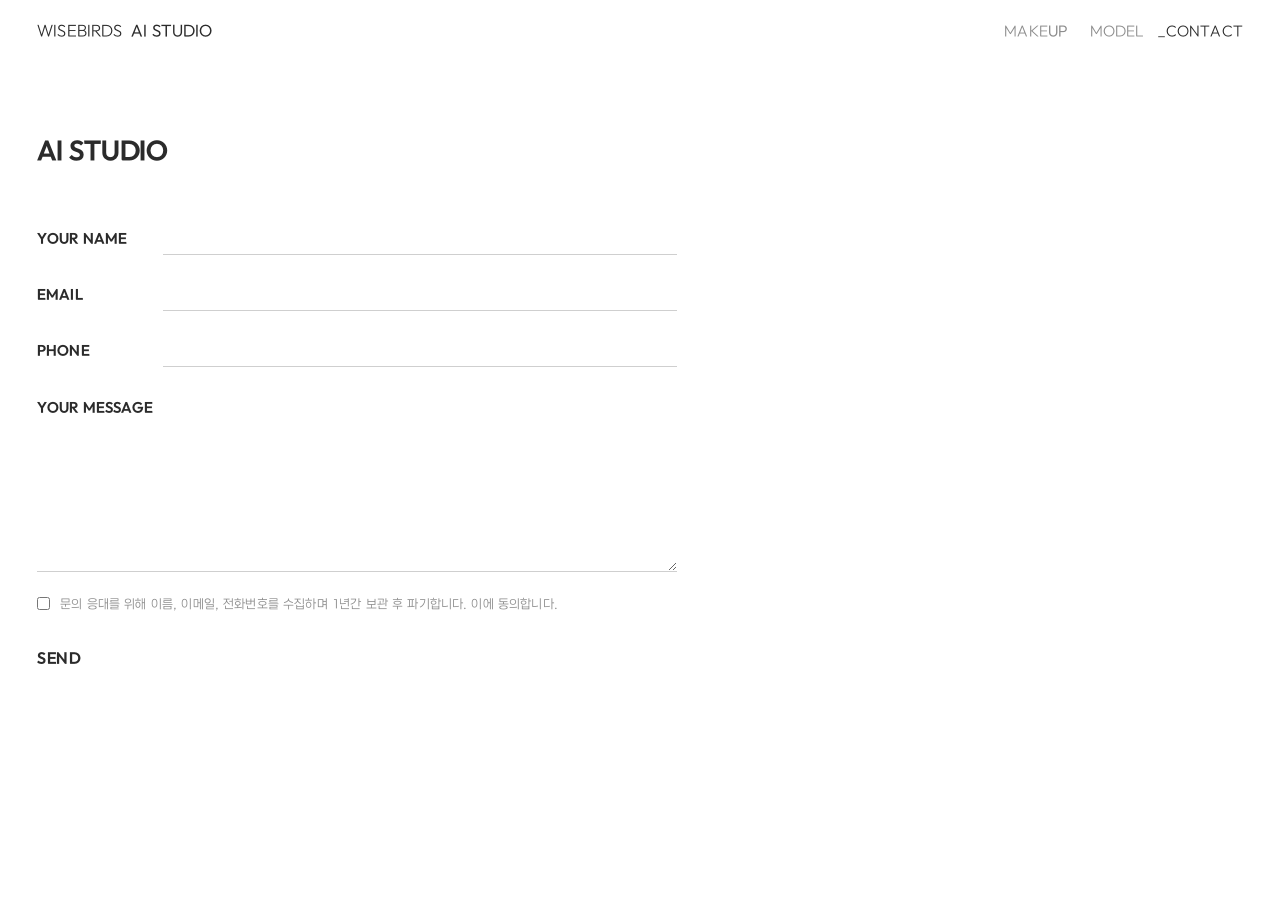
<file: contact.html>
<!doctype html>
<html lang="ko">
<head>
  <meta charset="utf-8">
  <meta name="viewport" content="width=device-width, initial-scale=1, viewport-fit=cover">
  <title>CONTACT | WISEBIRDS AI STUDIO</title>
  <meta name="description" content="WISEBIRDS AI STUDIO — AI 모델 에이전시">

  <!-- ▼ 공유 미리보기(카카오톡·인스타·페이스북 등) — 사이트 주소가 바뀌면 아래 주소 2곳을 수정 -->
  <meta property="og:type" content="website">
  <meta property="og:site_name" content="WISEBIRDS AI STUDIO">
  <meta property="og:title" content="CONTACT | WISEBIRDS AI STUDIO">
  <meta property="og:description" content="WISEBIRDS AI STUDIO — AI 모델 에이전시">
  <meta property="og:url" content="https://wisebirds-ax.github.io/WB_AISTUDIO/contact.html">
  <meta property="og:image" content="https://wisebirds-ax.github.io/WB_AISTUDIO/assets/meta/og-image.jpg">
  <meta property="og:image:width" content="1200">
  <meta property="og:image:height" content="630">
  <meta name="twitter:card" content="summary_large_image">

  <!-- ▼ 파비콘 / 홈 화면 아이콘 — assets/meta/ 폴더의 같은 이름 파일을 교체 -->
  <link rel="icon" href="assets/meta/favicon.ico?v=2" sizes="any">
  <link rel="apple-touch-icon" href="assets/meta/apple-touch-icon.png?v=2">
  <link rel="manifest" href="assets/meta/site.webmanifest">
  <meta name="theme-color" content="#ffffff">
  <link rel="preload" href="fonts/A2Z-Regular.woff2" as="font" type="font/woff2" crossorigin>
  <link rel="stylesheet" href="css/style.css">
</head>
<body class="page-sub">
  <header class="site-header">
    <a class="logo" href="index.html" aria-label="WISEBIRDS AI STUDIO 메인으로">
      <span class="logo-light">WISEBIRDS</span> <span class="logo-strong">AI STUDIO</span>
    </a>
    <nav class="gnb" aria-label="주요 메뉴">
      <a href="makeup.html" data-nav="makeup">MAKE<b>UP</b></a>
      <a href="index.html#model" data-nav="model">MODEL</a>
      <a href="contact.html" data-nav="contact" class="is-active">CONTACT</a>
    </nav>
  </header>

  <main class="contact">
    <h1 class="contact-title">AI STUDIO</h1>

    <form id="contactForm" class="contact-form" novalidate>
      <div class="field">
        <label for="cName">YOUR NAME</label>
        <input id="cName" name="name" type="text" maxlength="100" autocomplete="name" required>
      </div>
      <div class="field">
        <label for="cEmail">EMAIL</label>
        <input id="cEmail" name="email" type="email" maxlength="200" autocomplete="email" required>
      </div>
      <div class="field">
        <label for="cPhone">PHONE</label>
        <input id="cPhone" name="phone" type="tel" maxlength="50" autocomplete="tel" inputmode="tel">
      </div>
      <div class="field field-message">
        <label for="cMessage">YOUR MESSAGE</label>
        <textarea id="cMessage" name="message" rows="6" maxlength="5000" required></textarea>
      </div>

      <!-- 스팸 방지용 숨김 칸 (사람에게는 보이지 않음) -->
      <input class="hp" type="text" name="website" tabindex="-1" autocomplete="off" aria-hidden="true">

      <label class="agree">
        <input type="checkbox" name="agree" required>
        <span>문의 응대를 위해 이름, 이메일, 전화번호를 수집하며 1년간 보관 후 파기합니다. 이에 동의합니다.</span>
      </label>

      <button type="submit" class="send-btn">SEND</button>
      <p class="form-status" role="status" aria-live="polite"></p>
    </form>
  </main>

  <script src="js/config.js"></script>
  <script src="js/common.js"></script>
  <script src="js/contact.js"></script>
</body>
</html>
</file>
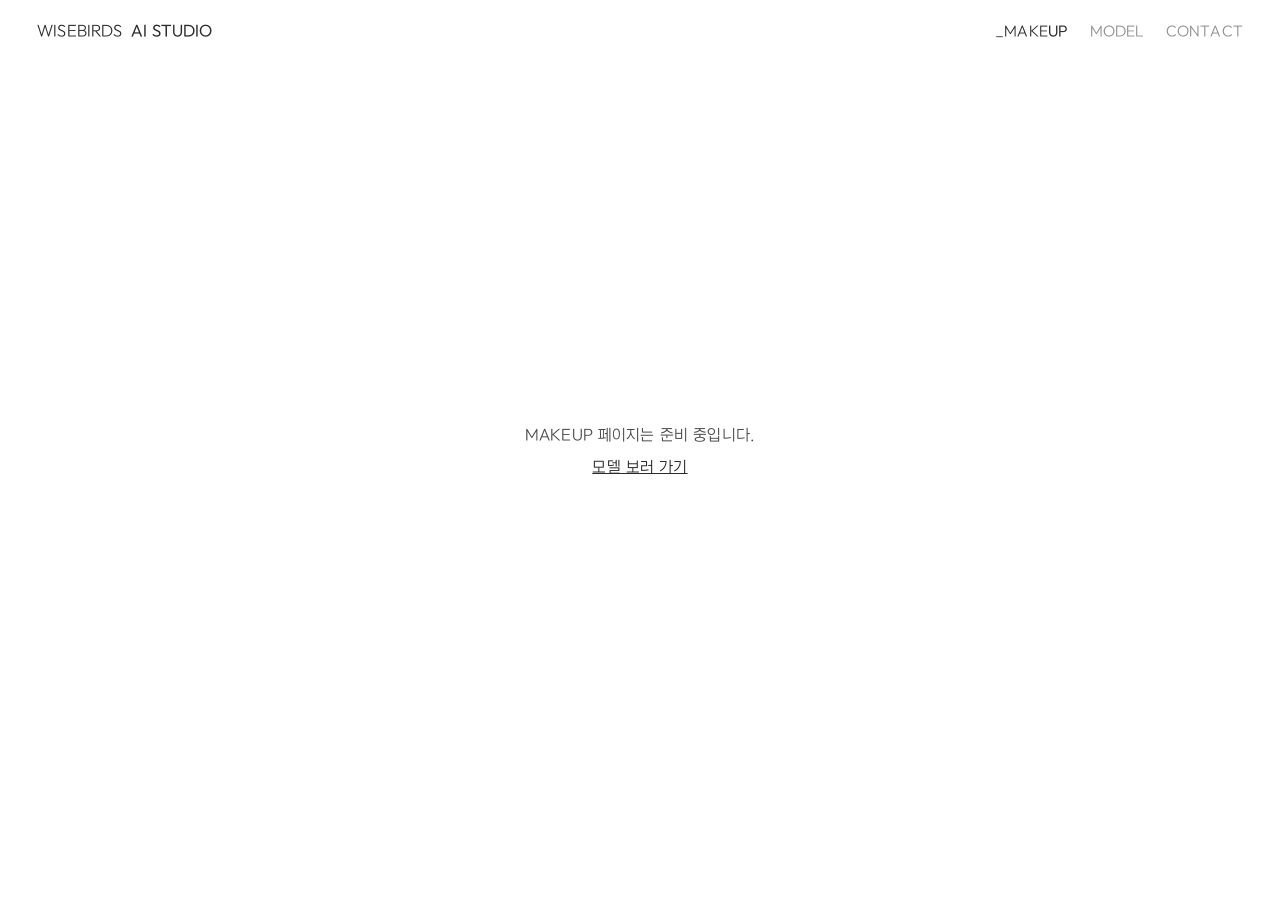
<file: makeup.html>
<!doctype html>
<html lang="ko">
<head>
  <meta charset="utf-8">
  <meta name="viewport" content="width=device-width, initial-scale=1, viewport-fit=cover">
  <title>MAKEUP | WISEBIRDS AI STUDIO</title>
  <meta name="description" content="WISEBIRDS AI STUDIO — AI 모델 에이전시">

  <!-- ▼ 공유 미리보기(카카오톡·인스타·페이스북 등) — 사이트 주소가 바뀌면 아래 주소 2곳을 수정 -->
  <meta property="og:type" content="website">
  <meta property="og:site_name" content="WISEBIRDS AI STUDIO">
  <meta property="og:title" content="MAKEUP | WISEBIRDS AI STUDIO">
  <meta property="og:description" content="WISEBIRDS AI STUDIO — AI 모델 에이전시">
  <meta property="og:url" content="https://wisebirds-ax.github.io/WB_AISTUDIO/makeup.html">
  <meta property="og:image" content="https://wisebirds-ax.github.io/WB_AISTUDIO/assets/meta/og-image.jpg">
  <meta property="og:image:width" content="1200">
  <meta property="og:image:height" content="630">
  <meta name="twitter:card" content="summary_large_image">

  <!-- ▼ 파비콘 / 홈 화면 아이콘 — assets/meta/ 폴더의 같은 이름 파일을 교체 -->
  <link rel="icon" href="assets/meta/favicon.ico" sizes="any">
  <link rel="apple-touch-icon" href="assets/meta/apple-touch-icon.png">
  <link rel="manifest" href="assets/meta/site.webmanifest">
  <meta name="theme-color" content="#ffffff">
  <link rel="preload" href="fonts/A2Z-Regular.woff2" as="font" type="font/woff2" crossorigin>
  <link rel="stylesheet" href="css/style.css">
</head>
<body class="page-sub">
  <header class="site-header">
    <a class="logo" href="index.html" aria-label="WISEBIRDS AI STUDIO 메인으로">
      <span class="logo-light">WISEBIRDS</span> <span class="logo-strong">AI STUDIO</span>
    </a>
    <nav class="gnb" aria-label="주요 메뉴">
      <a href="makeup.html" data-nav="makeup" class="is-active">MAKE<b>UP</b></a>
      <a href="index.html#model" data-nav="model">MODEL</a>
      <a href="contact.html" data-nav="contact">CONTACT</a>
    </nav>
  </header>

  <!-- MAKEUP 페이지: 디자인 확정 후 이 <main> 안쪽만 채우면 됩니다 -->
  <main class="placeholder">
    <p>MAKEUP 페이지는 준비 중입니다.</p>
    <a href="index.html#model">모델 보러 가기</a>
  </main>

  <script src="js/config.js"></script>
  <script src="js/common.js"></script>
</body>
</html>
</file>
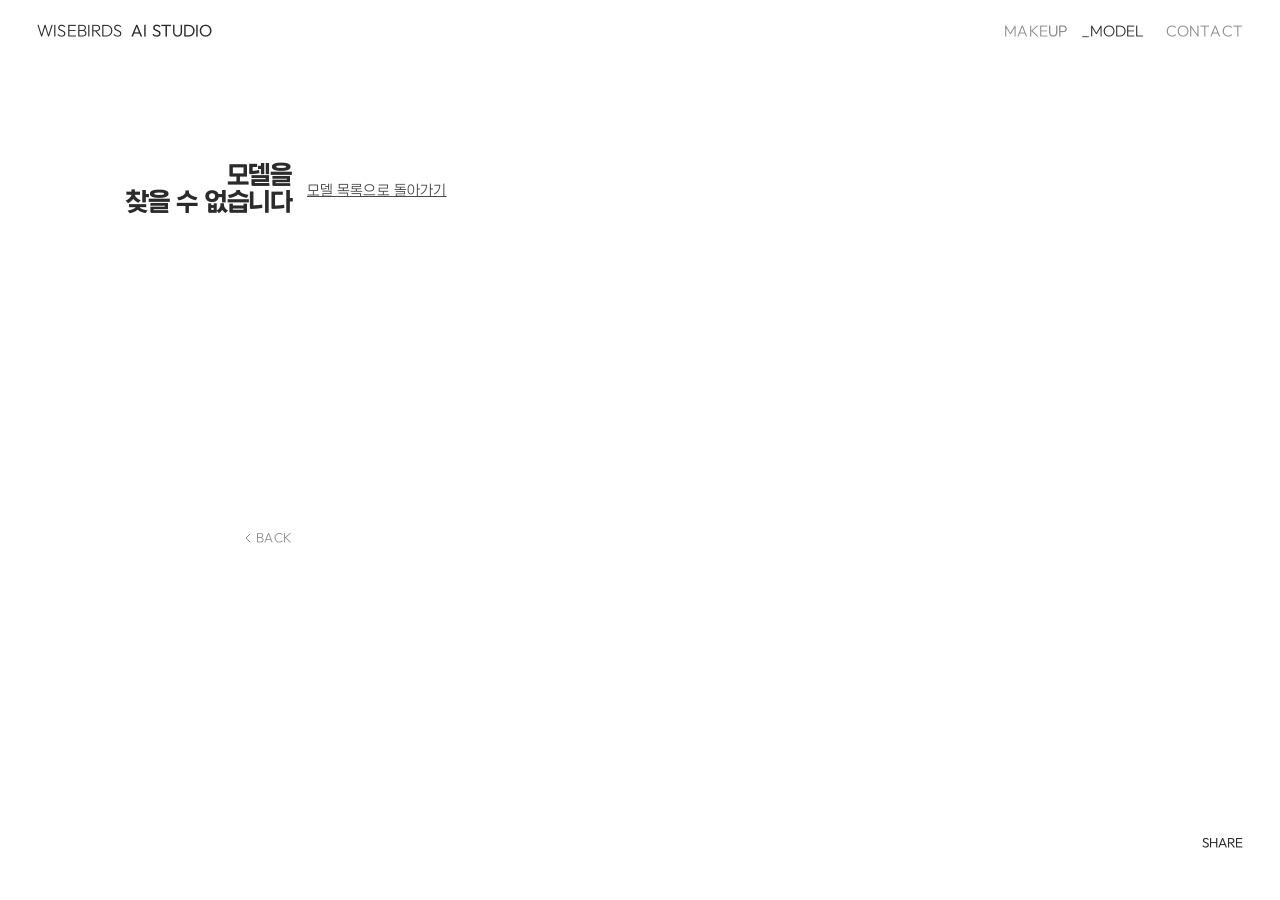
<file: model.html>
<!doctype html>
<html lang="ko">
<head>
  <meta charset="utf-8">
  <meta name="viewport" content="width=device-width, initial-scale=1, viewport-fit=cover">
  <title>MODEL | WISEBIRDS AI STUDIO</title>
  <meta name="description" content="WISEBIRDS AI STUDIO — AI 모델 에이전시">

  <!-- ▼ 공유 미리보기(카카오톡·인스타·페이스북 등) — 사이트 주소가 바뀌면 아래 주소 2곳을 수정 -->
  <meta property="og:type" content="website">
  <meta property="og:site_name" content="WISEBIRDS AI STUDIO">
  <meta property="og:title" content="MODEL | WISEBIRDS AI STUDIO">
  <meta property="og:description" content="WISEBIRDS AI STUDIO — AI 모델 에이전시">
  <meta property="og:url" content="https://wisebirds-ax.github.io/WB_AISTUDIO/">
  <meta property="og:image" content="https://wisebirds-ax.github.io/WB_AISTUDIO/assets/meta/og-image.jpg">
  <meta property="og:image:width" content="1200">
  <meta property="og:image:height" content="630">
  <meta name="twitter:card" content="summary_large_image">

  <!-- ▼ 파비콘 / 홈 화면 아이콘 — assets/meta/ 폴더의 같은 이름 파일을 교체 -->
  <link rel="icon" href="assets/meta/favicon.ico?v=2" sizes="any">
  <link rel="apple-touch-icon" href="assets/meta/apple-touch-icon.png?v=2">
  <link rel="manifest" href="assets/meta/site.webmanifest">
  <meta name="theme-color" content="#ffffff">
  <link rel="preload" href="fonts/A2Z-Regular.woff2" as="font" type="font/woff2" crossorigin>
  <link rel="stylesheet" href="css/style.css">
</head>
<body class="page-detail">
  <header class="site-header">
    <a class="logo" href="index.html" aria-label="WISEBIRDS AI STUDIO 메인으로">
      <span class="logo-light">WISEBIRDS</span> <span class="logo-strong">AI STUDIO</span>
    </a>
    <nav class="gnb" aria-label="주요 메뉴">
      <a href="makeup.html" data-nav="makeup">MAKE<b>UP</b></a>
      <a href="index.html#model" data-nav="model" class="is-active">MODEL</a>
      <a href="contact.html" data-nav="contact">CONTACT</a>
    </nav>
  </header>

  <main class="detail">
    <a id="backBtn" class="back-btn" href="index.html#model">
      <svg viewBox="0 0 6 10" aria-hidden="true"><path d="M5 1L1 5l4 4" fill="none" stroke="currentColor" stroke-width="1"/></svg>BACK
    </a>
    <h1 id="modelTitle" class="detail-title"></h1>
    <div id="gallery" class="gallery" tabindex="0" aria-label="모델 이미지 (좌우로 넘겨보기)">
      <ul id="galleryTrack" class="gallery-track"></ul>
    </div>
  </main>

  <footer class="detail-info">
    <div id="modelInfo" class="info-list"></div>
    <button type="button" id="shareBtn" class="share-btn" aria-haspopup="dialog">SHARE</button>
  </footer>

  <!-- SHARE 팝업 — 버튼 목록은 js/config.js 의 SHARE 에서 관리합니다 -->
  <div id="shareModal" class="modal" role="dialog" aria-modal="true" aria-labelledby="shareTitle" hidden>
    <div class="modal-box">
      <button type="button" class="modal-close" aria-label="닫기">
        <svg viewBox="0 0 24 24" aria-hidden="true"><path d="M6 6l12 12M18 6L6 18" fill="none" stroke="currentColor" stroke-width="1.6" stroke-linecap="round"/></svg>
      </button>
      <p id="shareTitle" class="modal-title">SHARE</p>
      <ul id="shareLinks" class="modal-links"></ul>
    </div>
  </div>

  <script src="js/config.js"></script>
  <script src="data/models.js"></script>
  <script src="js/data-loader.js"></script>
  <script src="js/common.js"></script>
  <script src="js/model.js"></script>
</body>
</html>
</file>
<file: css/style.css>
/* =========================================================
   WISEBIRDS AI STUDIO — style.css
   기준 시안: 2576px 폭 PSD → vw 비율로 환산
   ========================================================= */
/* A2Z(에이투지체) — OFL, fonts/ 폴더에 직접 포함 */
@font-face { font-family: 'A2Z'; src: url('../fonts/A2Z-Light.woff2') format('woff2'); font-weight: 300; font-style: normal; font-display: swap; }
@font-face { font-family: 'A2Z'; src: url('../fonts/A2Z-Regular.woff2') format('woff2'); font-weight: 400; font-style: normal; font-display: swap; }
@font-face { font-family: 'A2Z'; src: url('../fonts/A2Z-Medium.woff2') format('woff2'); font-weight: 500; font-style: normal; font-display: swap; }
@font-face { font-family: 'A2Z'; src: url('../fonts/A2Z-Bold.woff2') format('woff2'); font-weight: 700; font-style: normal; font-display: swap; }

:root {
  --c-bg: #ffffff;
  --c-ink: #2b2b2b;        /* 로고·활성 메뉴·이름 */
  --c-text: #4a4a4a;       /* 일반 텍스트 */
  --c-mute: #8c8c8c;       /* 비활성 메뉴 */
  --c-soft: #a6a6a6;       /* 상세정보 항목명 */
  --c-frame: #000000;      /* 영상/이미지 자리 */

  --font: 'A2Z', -apple-system, BlinkMacSystemFont, 'Apple SD Gothic Neo', 'Noto Sans KR', sans-serif;

  --pad-x: clamp(20px, 2.9vw, 76px);
  --header-h: clamp(60px, 4.4vw, 112px);
  --gap: clamp(12px, 1.02vw, 26px);
  --ease: cubic-bezier(.22, .61, .36, 1);
}

*, *::before, *::after { box-sizing: border-box; }
html { -webkit-text-size-adjust: 100%; }
body {
  margin: 0;
  background: var(--c-bg);
  color: var(--c-text);
  font-family: var(--font);
  font-weight: 300;
  letter-spacing: 0.01em;
  -webkit-font-smoothing: antialiased;
}
a { color: inherit; text-decoration: none; }
button { font: inherit; color: inherit; background: none; border: 0; padding: 0; cursor: pointer; }
ul { list-style: none; margin: 0; padding: 0; }
img { display: block; max-width: 100%; }
:focus-visible { outline: 1px solid var(--c-ink); outline-offset: 4px; }

/* ---------- 헤더 / GNB (고정, 스크롤 시 반투명 흰 배경) ---------- */
.site-header {
  position: fixed; inset: 0 0 auto; z-index: 50;
  height: calc(var(--header-h) + env(safe-area-inset-top, 0px));
  padding: env(safe-area-inset-top, 0px) var(--pad-x) 0;
  display: flex; align-items: center; justify-content: space-between;
  background: rgba(255, 255, 255, 0);
  transition: background-color .35s var(--ease), backdrop-filter .35s var(--ease);
}
.site-header.is-scrolled {
  background: rgba(255, 255, 255, .82);
  -webkit-backdrop-filter: blur(12px);
  backdrop-filter: blur(12px);
}
.logo { font-size: clamp(15px, 1.05vw, 27px); color: var(--c-ink); white-space: nowrap; }
.logo-light { font-weight: 300; }
.logo-strong { font-weight: 400; margin-left: .2em; }

.gnb { display: flex; gap: clamp(18px, 1.75vw, 46px); font-size: clamp(14px, 1.02vw, 26px); }
.gnb a { position: relative; color: var(--c-mute); font-weight: 300; transition: color .25s; }
.gnb a b { font-weight: 400; }
.gnb a:hover, .gnb a.is-active { color: var(--c-ink); }
.gnb a.is-active::before {
  content: '_'; position: absolute; right: 100%; bottom: 0; margin-right: .05em;
}

/* ---------- 01. 메인 영상 ---------- */
.hero {
  min-height: 100vh; min-height: 100svh;
  padding: calc(var(--header-h) + clamp(16px, 2.2vw, 58px) + env(safe-area-inset-top, 0px)) var(--pad-x) 0;
  display: flex; flex-direction: column; align-items: center;
}
.hero-frame {
  width: min(75.4vw, calc((100svh - var(--header-h) - 150px) * 16 / 9));
  aspect-ratio: 16 / 9;
  background: var(--c-frame);
  overflow: hidden;
}
.hero-video { width: 100%; height: 100%; object-fit: cover; display: block; }
.hero-video.is-empty { visibility: hidden; }

.scroll-cue {
  margin-top: clamp(18px, 1.9vw, 48px);
  display: flex; flex-direction: column; align-items: center; gap: 6px;
  color: var(--c-ink); font-size: clamp(13px, 1.02vw, 26px); font-weight: 400;
}
.scroll-cue svg { width: clamp(16px, .95vw, 24px); height: auto; animation: nudge 1.6s var(--ease) infinite; }
@keyframes nudge { 0%, 100% { transform: translateY(0); } 50% { transform: translateY(5px); } }

/* ---------- 02. 필터 + 모델 그리드 ---------- */
.models {
  min-height: 100vh; min-height: 100svh;
  padding: calc(var(--header-h) + env(safe-area-inset-top, 0px)) var(--pad-x) clamp(80px, 8vw, 200px);
}
/* 라벨 칸 = 가장 긴 라벨(GENDER) 폭, 라벨과 버튼 사이 35px — 모든 줄의 버튼 시작점이 같음 */
.filters { display: grid; grid-template-columns: max-content 1fr; column-gap: 35px; row-gap: clamp(4px, .35vw, 9px); margin-bottom: clamp(28px, 2.3vw, 58px); }
.filter-row { grid-column: 1 / -1; display: grid; grid-template-columns: subgrid; align-items: baseline; }
.filter-label { color: var(--c-ink); font-weight: 400; font-size: clamp(13px, .86vw, 22px); }
.filter-options { display: flex; flex-wrap: wrap; column-gap: clamp(16px, 1.5vw, 39px); row-gap: 4px; }
.filter-btn {
  position: relative;
  font-size: clamp(12px, .72vw, 18px); font-weight: 300; color: var(--c-text);
  transition: color .2s;
}
.filter-btn:hover { color: var(--c-ink); }
.filter-btn[aria-pressed="true"] { color: var(--c-ink); font-weight: 500; }
.filter-btn[aria-pressed="true"]::before { content: '_'; position: absolute; right: 100%; }

.model-grid {
  display: grid;
  grid-template-columns: repeat(5, 1fr);
  column-gap: var(--gap);
  row-gap: clamp(24px, 1.7vw, 44px);
}
.model-thumb {
  aspect-ratio: 462 / 674;
  background: var(--c-frame);
  overflow: hidden;
}
.model-thumb img { width: 100%; height: 100%; object-fit: cover; transition: transform .8s var(--ease); }
.model-card a:hover img { transform: scale(1.03); }
.model-name {
  display: block; margin-top: clamp(8px, .65vw, 16px);
  font-size: clamp(12px, .78vw, 20px); font-weight: 400; color: var(--c-text);
}
.grid-empty { grid-column: 1 / -1; padding: 60px 0; color: var(--c-mute); font-size: 14px; }

/* TOP 버튼 */
.top-btn {
  position: fixed; z-index: 40;
  right: clamp(16px, 2.3vw, 60px);
  bottom: calc(clamp(16px, 1.8vw, 46px) + env(safe-area-inset-bottom, 0px));
  width: clamp(46px, 2.5vw, 64px); aspect-ratio: 1; border-radius: 50%;
  background: #fff; box-shadow: 0 2px 10px rgba(0, 0, 0, .14);
  font-size: clamp(11px, .7vw, 18px); font-weight: 400; color: var(--c-text);
  opacity: 0; transform: translateY(10px); pointer-events: none;
  transition: opacity .3s, transform .3s var(--ease);
}
.top-btn.is-visible { opacity: 1; transform: none; pointer-events: auto; }

/* ---------- 03. 모델 상세 ---------- */
body.page-detail { overflow: hidden; height: 100svh; }
.detail { position: relative; height: 100vh; height: 100svh; }
.detail-title {
  position: absolute; top: 17.9svh; left: 0; width: 22.8vw;
  margin: 0; text-align: right;
  font-size: clamp(24px, 1.85vw, 48px); font-weight: 700; line-height: 1.12;
  color: var(--c-ink); letter-spacing: -0.01em;
}
/* 이 박스의 왼쪽 경계가 '마스크' — 이미지가 이름 영역 밑으로 사라집니다 */
.gallery {
  position: absolute; top: 17.9svh; left: 23.95vw; right: 0;
  overflow-x: auto; overflow-y: hidden;
  scrollbar-width: none; -ms-overflow-style: none;
  cursor: grab; user-select: none;
  outline-offset: -1px;
}
.gallery::-webkit-scrollbar { display: none; }
.gallery.is-dragging { cursor: grabbing; }
.detail, .gallery { touch-action: none; }   /* 상세에서는 터치를 직접 처리해 부드럽게 미끄러지도록 */
.gallery-track { display: flex; gap: clamp(14px, 1.63vw, 42px); width: max-content; padding-right: var(--pad-x); }
.gallery-item {
  height: min(55.8svh, 29.9vw);
  aspect-ratio: 522 / 769;
  border-radius: clamp(6px, .4vw, 12px);
  overflow: hidden; background: #ececec; flex: none;
}
.gallery-item img { width: 100%; height: 100%; object-fit: cover; pointer-events: none; }
.gallery-item.is-empty, .model-thumb.is-empty { background: var(--c-frame); }
.gallery-empty { padding-top: 20px; font-size: 14px; text-decoration: underline; }

.back-btn {
  position: absolute; left: 0; width: 22.8vw;
  top: calc(17.9svh + min(55.8svh, 29.9vw));
  transform: translateY(-100%);
  display: flex; justify-content: flex-end; align-items: center; gap: .45em;
  font-size: clamp(12px, .78vw, 20px); font-weight: 300; color: var(--c-mute);
  line-height: 1; transition: color .2s;
}
.back-btn svg { width: .5em; height: auto; }
.back-btn:hover, .back-btn:focus-visible { color: #000; }

.detail-info {
  position: fixed; left: 23.2vw; right: var(--pad-x);
  bottom: calc(5.6svh + env(safe-area-inset-bottom, 0px));
  display: flex; justify-content: space-between; align-items: baseline; gap: 20px;
  font-size: clamp(12px, .78vw, 20px);
}
.info-list { display: flex; flex-wrap: wrap; column-gap: clamp(18px, 1.2vw, 32px); row-gap: 6px; color: var(--c-ink); font-weight: 400; }
.info-key { color: var(--c-soft); font-weight: 300; margin-right: .5em; }
.share-btn { color: var(--c-ink); font-weight: 400; }

/* SHARE 팝업 — 임시 디자인 */
body.modal-open { overflow: hidden; }
.modal {
  position: fixed; inset: 0; z-index: 100;
  display: grid; place-items: center;
  background: rgba(255, 255, 255, .7);
  -webkit-backdrop-filter: blur(6px); backdrop-filter: blur(6px);
}
.modal[hidden] { display: none; }
.modal-box {
  position: relative; width: min(320px, 86vw);
  padding: 46px 28px 40px;
  background: #fff; border-radius: 10px;
  box-shadow: 0 8px 32px rgba(0, 0, 0, .12);
  text-align: center;
}
.modal-title {
  margin: 0 0 34px;
  font-size: 16px; font-weight: 500; letter-spacing: .02em;
  color: var(--c-ink); text-transform: uppercase;
}
.modal-close {
  position: absolute; top: 14px; right: 14px;
  width: 28px; height: 28px; display: grid; place-items: center;
  color: var(--c-mute); border-radius: 50%; transition: color .2s;
}
.modal-close svg { width: 16px; height: 16px; }
.modal-close:hover { color: var(--c-ink); }
.modal-links { display: grid; gap: 18px; justify-items: center; }
.modal-links a, .modal-links button {
  font-size: 14px; font-weight: 300; letter-spacing: .02em;
  color: var(--c-text); text-transform: uppercase; transition: color .2s;
}
.modal-links a:hover, .modal-links button:hover, .modal-links .is-done { color: #000; }

/* 준비 중 페이지 */
.placeholder {
  min-height: 100svh; display: grid; place-content: center; gap: 14px; text-align: center;
  font-size: 15px;
}
.placeholder p { margin: 0; }
.placeholder a { color: var(--c-ink); text-decoration: underline; }

/* ---------- CONTACT ---------- */
.contact {
  padding: calc(var(--header-h) + clamp(48px, 6vw, 150px) + env(safe-area-inset-top, 0px)) var(--pad-x) clamp(80px, 8vw, 200px);
}
.contact-title {
  margin: 0 0 clamp(48px, 4.5vw, 110px);
  font-size: clamp(24px, 1.85vw, 48px); font-weight: 700; line-height: 1.1;
  color: var(--c-ink); letter-spacing: -0.01em;
}
.contact-form { max-width: 640px; display: grid; gap: clamp(22px, 1.6vw, 36px); }
.field { display: grid; grid-template-columns: clamp(110px, 7vw, 160px) 1fr; align-items: end; column-gap: 16px; }
.field label {
  padding-bottom: 9px;
  font-size: clamp(13px, .86vw, 18px); font-weight: 700; color: var(--c-ink); letter-spacing: .01em;
}
.field input, .field textarea {
  width: 100%; padding: 8px 0; margin: 0;
  font: inherit; font-size: clamp(14px, .86vw, 18px); font-weight: 300; color: var(--c-ink);
  background: transparent; border: 0; border-bottom: 1px solid #cfcfcf; border-radius: 0;
  outline: none; transition: border-color .2s;
  -webkit-appearance: none; appearance: none;
}
.field input:focus, .field textarea:focus { border-bottom-color: var(--c-ink); }
.field-message { grid-template-columns: 1fr; row-gap: 6px; margin-top: 10px; }
.field-message label { padding-bottom: 0; }
.field-message textarea { min-height: 150px; resize: vertical; line-height: 1.6; }
.field.is-invalid input, .field.is-invalid textarea { border-bottom-color: #c4302b; }

.hp { position: absolute; left: -9999px; width: 1px; height: 1px; opacity: 0; }

.agree {
  display: flex; gap: 10px; align-items: flex-start;
  font-size: 12px; line-height: 1.6; color: var(--c-mute); cursor: pointer;
}
.agree input { margin: 3px 0 0; accent-color: #000; flex: none; }
.agree.is-invalid span { color: #c4302b; }

.send-btn {
  justify-self: start; margin-top: 8px;
  font-size: clamp(14px, .94vw, 20px); font-weight: 700; letter-spacing: .04em; color: var(--c-ink);
  padding: 6px 0; border-bottom: 1px solid transparent; transition: border-color .2s, opacity .2s;
}
.send-btn:hover { border-bottom-color: var(--c-ink); }
.send-btn:disabled { opacity: .4; cursor: default; }
.form-status { margin: 0; min-height: 1.6em; font-size: 13px; color: var(--c-text); }
.form-status.is-error { color: #c4302b; }
.form-status.is-done { color: var(--c-ink); }

/* ---------- 반응형 ---------- */
@media (max-width: 1200px) {
  .model-grid { grid-template-columns: repeat(4, 1fr); }
}
@media (max-width: 1024px) {
  .model-grid { grid-template-columns: repeat(3, 1fr); }
}
@media (max-width: 768px) {
  :root { --header-h: 56px; }
  .gnb { gap: 14px; font-size: 12px; }
  .logo { font-size: 13px; }

  /* 세로 영상 (9:16) */
  .hero-frame {
    width: min(100%, calc((100svh - var(--header-h) - 130px) * 9 / 16));
    aspect-ratio: 9 / 16;
  }

  .contact { padding-top: calc(var(--header-h) + 40px + env(safe-area-inset-top, 0px)); }
  .field { grid-template-columns: 1fr; row-gap: 2px; }
  .field label { padding-bottom: 0; }
  .model-grid { grid-template-columns: repeat(2, 1fr); column-gap: 10px; }

  /* 상세: 이름 위, 이미지 아래 가로 스와이프 */
  /* 모바일 상세: 한 화면에 고정, 스와이프로 이미지가 가로로 미끄러짐 */
  .detail {
    display: flex; flex-direction: column;
    padding: calc(var(--header-h) + 20px + env(safe-area-inset-top, 0px)) 0 calc(76px + env(safe-area-inset-bottom, 0px));
  }
  .back-btn { position: static; transform: none; width: auto; justify-content: flex-start; padding: 0 var(--pad-x) 16px; }
  .detail-title { position: static; width: auto; padding: 0 var(--pad-x) 20px; text-align: left; font-size: 26px; }
  .gallery { position: static; flex: 1; min-height: 0; padding-left: var(--pad-x); cursor: auto; overscroll-behavior: contain; }
  .gallery-track { height: 100%; align-items: flex-start; }
  .gallery-item {
    height: var(--item-h, min(100%, 115vw));
    width: calc(var(--item-h, 60svh) * 522 / 769);
    aspect-ratio: auto;
  }
  .detail-info {
    left: 0; right: 0; bottom: 0;
    padding: 14px var(--pad-x) calc(14px + env(safe-area-inset-bottom, 0px));
    background: rgba(255, 255, 255, .9);
    -webkit-backdrop-filter: blur(10px); backdrop-filter: blur(10px);
    font-size: 12px;
  }
}

@media (prefers-reduced-motion: reduce) {
  *, *::before, *::after { animation: none !important; transition: none !important; scroll-behavior: auto !important; }
}
</file>
